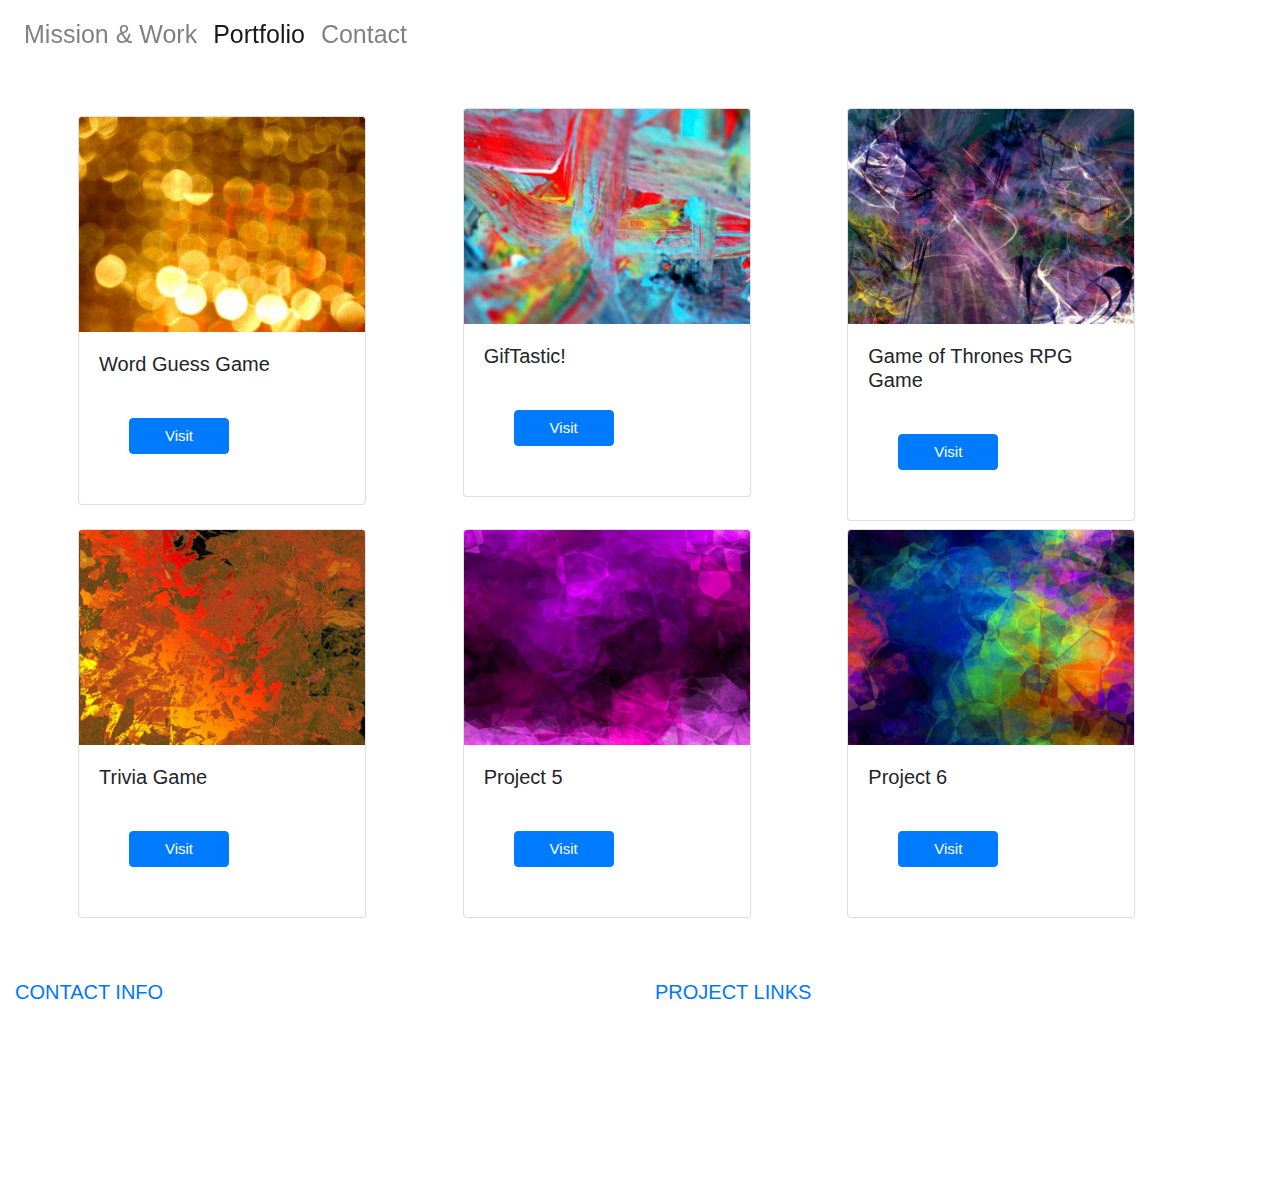
<file: portfolio.html>
<!DOCTYPE html>
<html lang="en">
    <head>
        <meta charset="UTF-8">
        <meta name="viewport" content="width=device-width, initial-scale=1.0">
        <meta http-equiv="X-UA-Compatible" content="ie=edge">
    
        <!-- Rest.CSS -->
        <link rel="stylesheet" href="Assets/css/reset.css">
        <!-- Place this tag in your head or just before your close body tag. -->
        <script async defer src="https://buttons.github.io/buttons.js"></script>
        <script type="text/javascript" src="https://platform.linkedin.com/badges/js/profile.js" async defer></script>
    
        <!--Bootsrap-->
        <link rel="stylesheet" href="https://stackpath.bootstrapcdn.com/bootstrap/4.3.1/css/bootstrap.min.css" integrity="sha384-ggOyR0iXCbMQv3Xipma34MD+dH/1fQ784/j6cY/iJTQUOhcWr7x9JvoRxT2MZw1T" crossorigin="anonymous">
        <script src="https://code.jquery.com/jquery-3.3.1.slim.min.js" integrity="sha384-q8i/X+965DzO0rT7abK41JStQIAqVgRVzpbzo5smXKp4YfRvH+8abtTE1Pi6jizo" crossorigin="anonymous"></script>
        <script src="https://cdnjs.cloudflare.com/ajax/libs/popper.js/1.14.7/umd/popper.min.js" integrity="sha384-UO2eT0CpHqdSJQ6hJty5KVphtPhzWj9WO1clHTMGa3JDZwrnQq4sF86dIHNDz0W1" crossorigin="anonymous"></script>
        <script src="https://stackpath.bootstrapcdn.com/bootstrap/4.3.1/js/bootstrap.min.js" integrity="sha384-JjSmVgyd0p3pXB1rRibZUAYoIIy6OrQ6VrjIEaFf/nJGzIxFDsf4x0xIM+B07jRM" crossorigin="anonymous"></script>
    
        <!-- Personal CSS -->
        <link rel="stylesheet" href="Assets/css/style.css">
        
        <!-- Google Fonts -->
        <link rel="preconnect" href="https://fonts.googleapis.com">
        <link rel="preconnect" href="https://fonts.gstatic.com" crossorigin>
        <link href="https://fonts.googleapis.com/css2?family=Ubuntu:ital,wght@0,500;1,400&display=swap" rel="stylesheet">
        <link href="https://fonts.googleapis.com/icon?family=Material+Icons"rel="stylesheet">
        <title>Bootstrap-Portfolio</title>
</head>
<body>
  <!--NavBar Copy Pasted from Bootstrap-->
  <nav class="navbar navbar-expand-lg navbar-light navbar-fixed-top sticky-navbar" id="navbar">
      <!--Keep this part because this it the button that will appear when the navbar collapses-->
      <button class="navbar-toggler" 
              type="button" 
              data-toggle="collapse" 
              data-target="#navbarSupportedContent" 
              aria-controls="navbarSupportedContent" 
              aria-expanded="false" 
              aria-label="Toggle navigation">
        <span class="navbar-toggler-icon"></span>
      </button>
  
      <div class="collapse navbar-collapse" id="navbarSupportedContent">
        <ul class="navbar-nav mr-auto" id="navbar-menu-list">
          <li class="nav-item " id="navbar-menu-list">
            <a class="nav-link" href="index.html">Mission & Work<span class="sr-only">(current)</span></a>
          </li>
          <li class="nav-item active">
            <a class="nav-link" href="portfolio.html">Portfolio</a>
          </li>
          <li class="nav-item">
            <a class="nav-link" href="contact.html">Contact</a>
          </li>
        </ul>
      </div>

      <div class="githubutton" id="github">
                    <!-- Place this tag where you want the button to render. -->
                    <a class="github-button" href="https://github.com/ybuchi" aria-label="Follow @ybuchi on GitHub">Follow @ybuchi</a>

      </div>
  </nav>
  <!-- END OF NAVBAR -->
    
    <div class="container p-2" id="project-lineup">

        <!--First Row of Three Cards-->
            <div class="row">
                <div class="col-md-4 my-2">
                    <div class="card" style="width: 18rem;">
                        <img src="Assets/images/Abstract1.jpg" class="card-img-top" alt="Abstract1">
                            <div class="card-body">
                                <h5 class="card-title" id="card-title-1">Word Guess Game</h5>
                                <a href="https://ybuchi.github.io/Word-Guess-Game/" class="btn btn-primary" id="project-link-1">Visit</a>
                            </div>
                    </div>
                </div>
                <div class="col-md-4">
                    <div class="card" style="width: 18rem;">
                        <img src="Assets/images/Abstract2.jpg" class="card-img-top" alt="Abstract2">
                            <div class="card-body">
                                <h5 class="card-title" id="card-title-2">GifTastic!</h5>
                                <a href="https://ybuchi.github.io/GifTastic/" class="btn btn-primary" id="project-link-2">Visit</a>
                            </div>
                    </div>
                </div>
                <div class="col-md-4">
                    <div class="card" style="width: 18rem;">
                        <img src="Assets/images/Abstract3.jpg" class="card-img-top" alt="">
                            <div class="card-body">
                                <h5 class="card-title" id="card-title-3">Game of Thrones RPG Game</h5>
                                <a href="https://ybuchi.github.io/unit-4-game/" class="btn btn-primary" id="project-link-3">Visit</a>
                            </div>
                    </div>
                </div>
            </div>
            
            <!--Second Row of Three Cards-->
            <div class="row mt-2">
                <div class="col-md-4">
                    <div class="card" style="width: 18rem;">
                        <img src="Assets/images/Abstract4.jpg" class="card-img-top" alt="Abstract1">
                            <div class="card-body">
                                <h5 class="card-title" id="card-title-4">Trivia Game</h5>
                                <a href="https://ybuchi.github.io/TriviaGame/" class="btn btn-primary" id="project-link-4">Visit</a>
                            </div>
                    </div>
                </div>
                <div class="col-md-4">
                    <div class="card" style="width: 18rem;">
                        <img src="Assets/images/Abstract5.jpg" class="card-img-top" alt="Abstract2">
                            <div class="card-body">
                                <h5 class="card-title" id="card-title-5">Project 5</h5>
                                <a href="#" class="btn btn-primary">Visit</a>
                            </div>
                    </div>
                </div>
                <div class="col-md-4">
                    <div class="card" style="width: 18rem;">
                        <img src="Assets/images/Abstract6.jpg" class="card-img-top" alt="">
                            <div class="card-body">
                                <h5 class="card-title" id="card-title-6">Project 6</h5>
                                <a href="#" class="btn btn-primary">Visit</a>
                            </div>
                    </div>
                </div>
            </div>
        </div>
<!-- Footer -->
<footer class="page-footer font-small blue pt-4" id="footer">

    <!-- Footer Links -->
    <div class="container-fluid text-center text-md-left">
  
      <!-- Grid row -->
      <div class="row">
  
        <!-- Grid column -->
        <div class="col-md-6 mt-md-0 mt-3">
  
          <!-- Content -->
          <h5 class="text-uppercase" id="contact-info-title">Contact Info</h5>
          <ul class="list-unstyled">
            <li>
              GitHub Profile: <a href="https://github.com/ybuchi">https://github.com/ybuchi</a>
            </li>
            <li>
              LinkedIn Profile: <a href="https://www.linkedin.com/in/yannikbuchi/">https://www.linkedin.com/in/yannikbuchi/</a>
            </li>
            <li>
              E-mail: <a href="mailto:yabuch_ch@hotmail.com">yabuch_ch@hotmail.com</a>
            </li>
            <li>
              Mobile: (914) 414-6544
            </li>
          </ul>
  
        </div>
        <!-- Grid column -->
  
        <hr class="clearfix w-100 d-md-none pb-3">
  
        <!-- Grid column -->
        <div class="col-md-6 mb-md-0 mb-3">
  
          <!-- Links -->
          <h5 class="text-uppercase" id="project-links-title">Project Links</h5>
  
          <ul class="list-unstyled">
            <li id="project-name-1">
              <a id="link-1"></a>
            </li>
            <li id="project-name-2">
              <a id="link-2"></a>
            </li>
            <li id="project-name-3">
              <a id="link-3"></a>
            </li>
            <li id="project-name-4">
              <a id="link-4"></a>
            </li>
          </ul>
  
        </div>
        <!-- Grid column -->
  
      </div>
      <!-- Grid row -->
  
    </div>
    <!-- Footer Links -->
  
    <!-- Copyright -->
    <div class="footer-copyright text-center py-3">© 2018 Copyright:
      <a href="https://mdbootstrap.com/education/bootstrap/"> MDBootstrap.com</a>
    </div>
    <!-- Copyright -->
  
  </footer>
  <!-- Footer -->

  <!-- Link to jQuery -->
  <script
  src="https://code.jquery.com/jquery-3.4.1.js"
  integrity="sha256-WpOohJOqMqqyKL9FccASB9O0KwACQJpFTUBLTYOVvVU="
  crossorigin="anonymous"></script>
<!-- Link to Our JavaScript File -->
  <script src="Assets/javascript/screen-load.js"></script>

</body>
</html>
</file>
<file: Assets/css/style.css>
#name {
    font-family: 'Ubuntu', sans-serif;
    font-size: 30px;
}

.btn-primary{
    margin: 30px 30px;
    width: 100px;
    font-size: 15px;
    font-family: 'Montserrat', sans-serif;
}

#ctn-article{
    font-family: 'Titillium Web', sans-serif;
}
#ctn-description{
    font-family: 'Oxygen', sans-serif;
    font-size: 12px;
}
.fade-in-text {
    animation: fadeIn linear 3s;
    -webkit-animation: fadeIn linear 3s;
    -moz-animation: fadeIn linear 3s;
    -o-animation: fadeIn linear 3s;
    -ms-animation: fadeIn linear 3s;
}
@keyframes fadeIn {
    0% {opacity:0;}
    100% {opacity:1;}
  }
  
@-moz-keyframes fadeIn {
    0% {opacity:0;}
    100% {opacity:1;}
  }
  
@-webkit-keyframes fadeIn {
    0% {opacity:0;}
    100% {opacity:1;}
  }
  
@-o-keyframes fadeIn {
    0% {opacity:0;}
    100% {opacity:1;}
  }
  
  @-ms-keyframes fadeIn {
    0% {opacity:0;}
    100% {opacity:1;}
  }

#ProfilePic{
    border-radius: 4px;
    width: 100%;
    margin: 50px 0px 50px;
    opacity: 1;  
}

#ProfileJumbo{
    margin: 0px 0px 20px;
    font-family: Ubuntu, sans-serif;
    font-weight: bold;
}

#ProfileContainer{
    max-width:100%;
    margin: 35px 0px 35px;
    padding: 0px;
    text-align: center;
    display: inline-block;
}

#ProfileContainer::before{
    background-image: url('../images/MoutnainBG.jpg');
    opacity: 0.33;
}
#ProfileInfo{
    margin: auto;
    text-align: center;
    display: block;
    width: 50%;
}

#pic{
    width: 25%;
    border: 1px solid white;
    border-radius: 20%;
}
#pic:hover{
    border: 1px solid yellow;
}

#resume{
    margin-top: 100px;
    margin-bottom: 100px;
}

/* .navbar{
    /* background-image: url("../images/wall-1846965_1920.jpg"); */
    /* border-bottom: solid 2px rgb(0, 0, 0); */

.sticky-navbar{
    position: fixed;
    top: 0;
    width: 100%;
    z-index: 2;
}

#project-lineup{
    margin-top: 100px;
    margin-bottom: 30px;
}

#about {
    font-family: 'Montserrat', sans-serif;
}

#about-txt {
    font-family: 'Monserrat', sans-serif;
}
#navbar-menu-list{
    font-family: 'Montserrat', sans-serif;
    font-size: 25px;
}

#contact-form {
    background-color: white;
    margin-top: 80px;
    margin-bottom: 30px;
}

#footer{
    /* background-image: url("../images/wall-1846965_1920.jpg"); */
    color: white;
    position: relative;
    bottom: 0;
}

#message{
    height: 400px;
}

/* Links in the Footer */
#link-1{
    color: white;
}
#link-2{
    color: white;
}
#link-3{
    color: white;
}
#link-4{
    color: white;
}
a {
    color: white;
}

#contact-info-title{
    color: rgb(0, 119, 255);
}

#project-links-title{
    color: rgb(0, 119, 255);
}
#opacitybg{
    background-color: rgba(251, 251, 251, 0.712);
}
#sql-logo, #css-logo, #javascript-logo, #python-logo, #react-logo, #node-logo{
    width: 100px;
}
.img-thumbnail{
    display: block;
    position: relative;
    margin-left: auto;
    margin-right: auto;
    width: 50%;
}
.material-icons.md-60 { font-size: 60px; }

#emoji_nature{
    color: brown;
}
#emoji_code{
    color: rgb(0, 174, 255);
}
#emoji_engineering{
    color: orange;
}
#button_container{
    margin-left: auto;
    margin-right: auto;
}
.center{
    text-align: center;
    font-family: 'Ubuntu', sans-serif;
    margin-top: 10px;
    margin-bottom: 10px;
    /* width: 50%; */    
}
.div-border{
    border: 1px solid black;
    border-radius: 90%;
    padding: 10px;
    margin: 5px 0px;
    background-color: rgb(224, 224, 224);
}
.div-border:hover{
    background: black;
    color:white !important;
}
#mission{
    margin-right: 0px;
    margin-top: 20px;
    margin-bottom: 20px;
    padding: auto;
    width:100% !important; 
    background-color: rgba(255, 166, 0, 0.246);
    color: black;
    border-top-left-radius: 10px;
    border-bottom-left-radius: 10px;
}
#mission-message{
    font-size: 25px;
}
p{
    text-align:left;
}
#skills{
    
    padding: auto;
    margin-left: 0px;
    margin-top: 20px;
    margin-bottom: 20px;
    background-color: rgba(23, 104, 105, 0.472);
    border-top-right-radius: 10px;
    border-bottom-right-radius: 10px;

}
.landing-button{
    margin: 20px;
    width: 200px;
}
.landing-button:hover{
    background-color: white;
    color: black;
    font-weight: bold;
}
.landing-icon:hover{
    border: 5px;
}

#tableau-icon{
    width:30px;
}
#python-logo{
    width: 50px;
}
#mysql{
    font-size: 60px;
}
#postgresql{
    font-size: 60px;
}
#javascript-logo{
    font-size: 40px;
}
</file>
